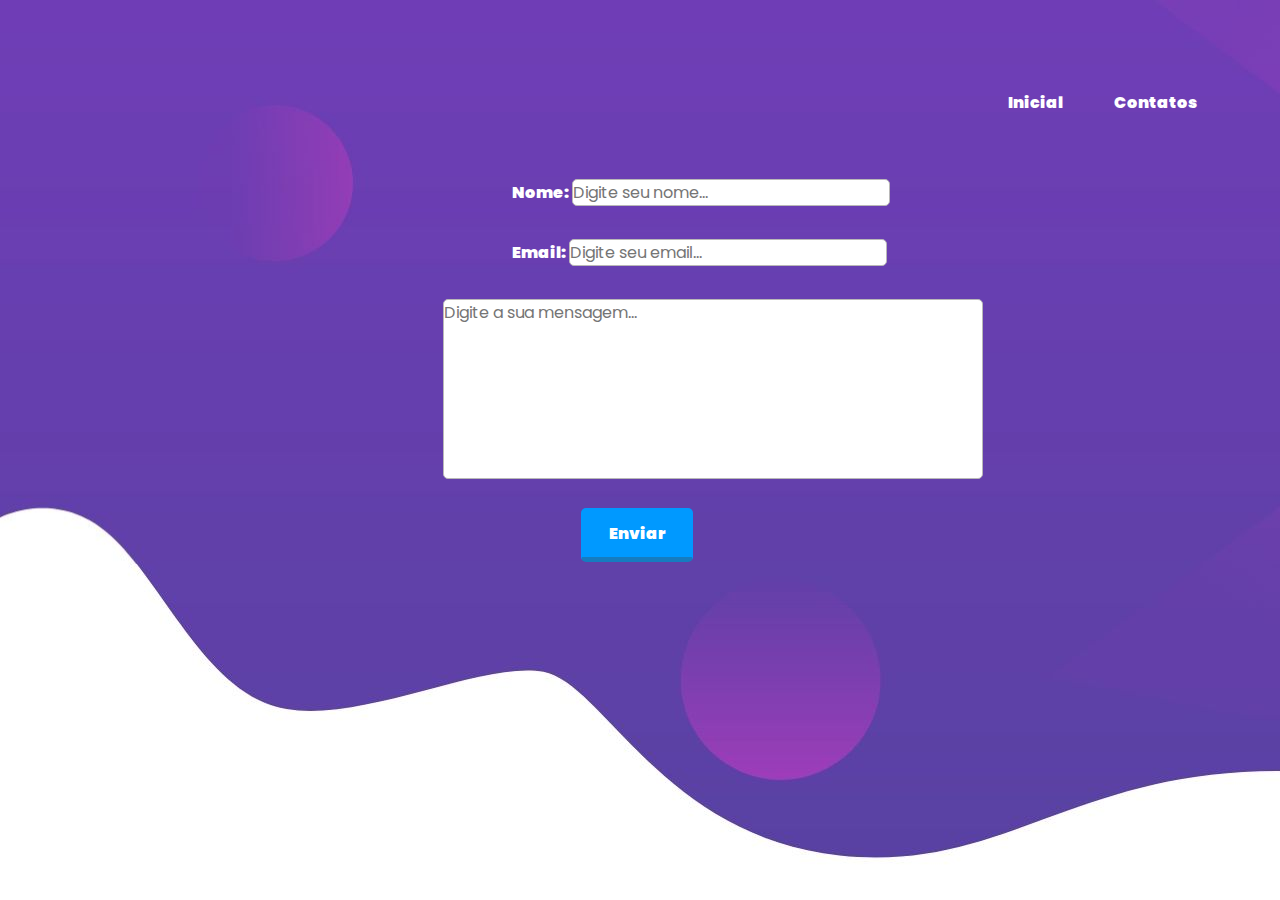
<file: assets/src/contatos.html>
<!DOCTYPE html>
<html lang="pt-BR">

<head>
    <meta charset="UTF-8">
    <meta name="viewport" content="width=device-width, initial-scale=1.0">
    <link rel="stylesheet" type="text/css" href="../css/global.css">
    <link rel="shortcut icon" type="image/svg" href="../img/icon/puzzle.svg" >
    <link href="https://fonts.googleapis.com/css2?family=Poppins:wght@700&display=swap" rel="stylesheet">
    <title>Entre em contato conosco!</title>

    <style>
        html, body{
            background: url('../img/backcontact.jpg');
            
        }
        html, body, a, button{
            color:white;
            font-weight: bolder;
           
        }
    </style>
</head>

<body>
    <div class="wrapper">
        <div class="container">
    <!--Header-->
    <header>

        <!--navbar-->
        <nav class="nav-links">
            <ul>
                <li><a class="nav-link" href="../../index.html">Inicial</a></li>
                
                <li><a class="nav-link" href="./contatos.html">Contatos</a></li>
            </ul>

        </nav>

    </header>
</div>
    <form>
        <!--Inicio Container-->
        <div class="container-contact">
            <div>
                <label for="Nome">Nome: </label>
                <input type="text" name="name" id="name" placeholder="Digite seu nome..." required>
            </div>
            <div>
                <label for="email">Email: </label>
                <input type="email" name="email" id="email" placeholder="Digite seu email..." required>
            </div>
            <div>
                <textarea name="mensagem" id="mensagem" cols="30" rows="10"
                    placeholder="Digite a sua mensagem..." required></textarea>
            </div>
            <button type="submit">Enviar</button>

        </div>
        <!--Final Container-->
        <!--scripts-->
        <script src="../js/functions.js"></script>
    </form>
</div>


</body>

</html>
</file>
<file: assets/css/global.css>
@import url('https://fonts.googleapis.com/css2?family=Poppins:wght@300&display=swap');

* {
    margin: 0;
    padding: 0;
    box-sizing: border-box;
    text-decoration: none;
    font-family: 'Poppins', sans-serif;
    font-size: 16px;
}   

form{
    margin-top: -80px;
}
.container-contact{
    margin-top: 10%;
    margin-left: 40%;
    line-height: 60px;
}

input , textarea{
    outline: none;
    border: 1px solid rgb(185, 184, 184);
    border-radius: 5px;
}
input:focus, textarea:focus{
    border-color: rgb(0, 247, 111);
    border: 2px solid rgb(0, 247, 111);
    cursor: auto;
}

textarea{
    width: 60vh;
    height: 20vh;
    resize: none;
    margin-top:1em;
    margin-left: -9%;
}

button{
    border: 1px solid transparent;
    border-bottom: 5px solid rgb(21, 124, 192);
    border-radius: 5px;
    outline: none;

    margin-left: 9%;

    background: rgb(0, 153, 255);
    color: #fff;

    font-weight: 500;
    width: 7em;
    height: 6vh;

    transition: all 0.2s ease;
}
button:hover{
    background: rgb(21, 124, 192);
}
nav {
    margin: 0% 0 0 75%;
    padding-top:7%;
}

nav ul li {
    display: inline; 
}

a{
    padding: 0 0 0 15%;
    
    font-weight: bolder;
}

a:hover {
    color: #e74c3c;
}
</file>
